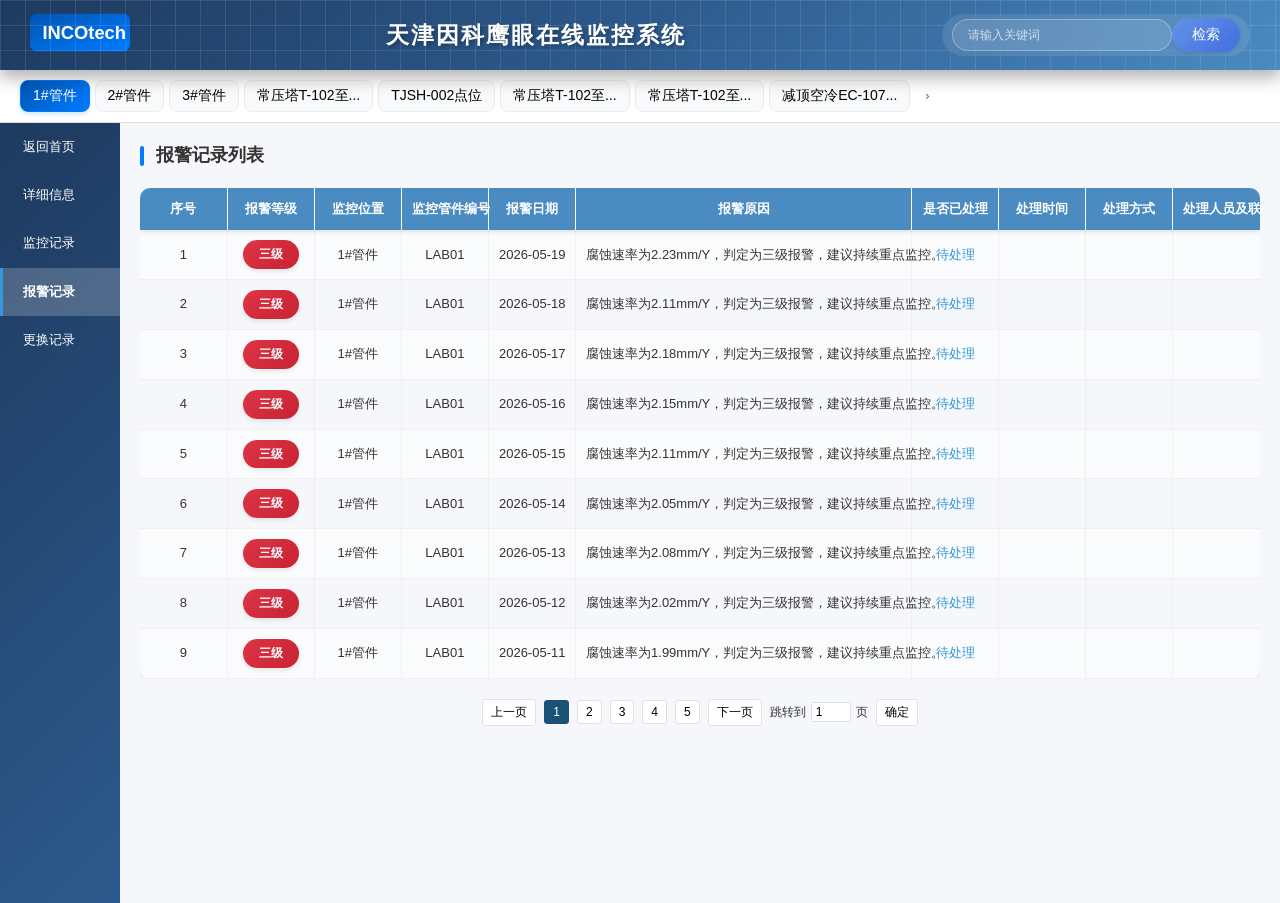
<file: pipe_alarm.html>
<!DOCTYPE html>
<html lang="zh">
<head>
    <meta charset="UTF-8">
    <meta http-equiv="X-UA-Compatible" content="IE=edge">
    <meta name="viewport" content="width=device-width, initial-scale=1.0">
    <title>天津因科鹰眼在线监控系统 - 报警记录</title>
    <link rel="stylesheet" type="text/css" href="style.css">
    <style>
        * {
            margin: 0;
            padding: 0;
            box-sizing: border-box;
        }
        
        body {
            font-family: Arial, sans-serif;
            background-color: #f5f5f5;
            color: #333;
        }
        
        /* 顶部导航栏使用style.css中的样式 */
        
        /* 管件标签页 */
        .pipe-tabs {
            background-color: #f8f9fa;
            padding: 10px 20px;
            border-bottom: 1px solid #ddd;
            display: flex;
            align-items: center;
        }
        
        .pipe-tabs button {
            background-color: #e9ecef;
            border: 1px solid #dee2e6;
            padding: 6px 12px;
            margin-right: 5px;
            border-radius: 3px;
            cursor: pointer;
            font-size: 14px;
        }
        
        .pipe-tabs button.active {
            background-color: #1a5276;
            color: white;
            border-color: #1a5276;
        }
        
        .pipe-tabs .arrow {
            margin-left: 10px;
            cursor: pointer;
        }
        
        /* 主容器 */
        .main-container {
            display: flex;
            height: calc(100vh - 120px);
            background: #f5f7fa;
            overflow: hidden;
            margin-top: 0;
        }
        
        /* 左侧边栏 */
        .sidebar {
            width: 120px;
            background: linear-gradient(135deg, #1e3a5f 0%, #2d5a8d 100%);
            color: white;
            padding: 0;
            box-shadow: 2px 0 8px rgba(0,0,0,0.1);
        }
        
        .sidebar-item {
            padding: 15px 20px;
            cursor: pointer;
            border-left: 3px solid transparent;
            transition: all 0.3s ease;
        }
        
        .sidebar-item:hover {
            background-color: rgba(255, 255, 255, 0.1);
            transform: translateX(5px);
        }
        
        .sidebar-item.active {
            background-color: rgba(255, 255, 255, 0.2);
            border-left: 3px solid #3498db;
            font-weight: 600;
        }
        
        /* 右侧内容区 */
        .content {
            flex: 1;
            padding: 20px;
            background: #f5f7fa;
            overflow-y: auto;
        }
        
        /* 管件标签页 */
        .pipe-tabs {
            background: #fff;
            padding: 10px 20px;
            border-radius: 0;
            margin-bottom: 0;
            box-shadow: 0 2px 8px rgba(0,0,0,0.08);
            display: flex;
            align-items: center;
        }
        
        .pipe-tabs button {
            background: #f8f9fa;
            border: 1px solid #e9ecef;
            padding: 6px 12px;
            margin-right: 5px;
            border-radius: 8px;
            cursor: pointer;
            font-size: 14px;
            transition: all 0.3s ease;
        }
        
        .pipe-tabs button:hover {
            background: #e3f2fd;
            border-color: #bbdefb;
        }
        
        .pipe-tabs button.active {
            background: linear-gradient(135deg, #0056b3 0%, #007bff 100%);
            color: white;
            border-color: #007bff;
            box-shadow: 0 2px 4px rgba(0,123,255,0.2);
        }
        
        .pipe-tabs .arrow {
            margin-left: 10px;
            cursor: pointer;
            color: #666;
            transition: color 0.3s ease;
        }
        
        .pipe-tabs .arrow:hover {
            color: #007bff;
        }
        
        /* 监控列表标题 */
        .content h2 {
            font-size: 18px;
            font-weight: 600;
            margin-bottom: 20px;
            color: #333;
            display: flex;
            align-items: center;
        }
        
        .content h2::before {
            content: "";
            display: inline-block;
            width: 4px;
            height: 20px;
            background: #007bff;
            border-radius: 2px;
            margin-right: 12px;
        }
        
        /* 报警记录表格样式 */
        .alarm-table {
            width: 100%;
            border-collapse: collapse;
            font-size: 13px;
            table-layout: fixed;
            background: #fff;
            border-radius: 10px;
            overflow: hidden;
            box-shadow: 0 2px 8px rgba(0,0,0,0.08);
        }
        
        .alarm-table th,
        .alarm-table td {
            word-wrap: break-word;
            white-space: normal;
        }
        
        /* 调整报警原因列的宽度 */
        .alarm-table th:nth-child(6),
        .alarm-table td:nth-child(6) {
            width: 30%;
            min-width: 300px;
        }
        
        .alarm-table thead {
            background: #4a8bc2;
            color: #fff;
            position: sticky;
            top: 0;
            z-index: 10;
            box-shadow: 0 2px 4px rgba(0,0,0,0.1);
        }
        
        .alarm-table th {
            padding: 12px 10px;
            text-align: center;
            font-weight: 600;
            white-space: nowrap;
            border-right: 1px solid rgba(255,255,255,0.1);
            border-bottom: none;
            transition: all 0.3s ease;
        }
        
        .alarm-table th:hover {
            background: rgba(255,255,255,0.1);
        }
        
        .alarm-table th:last-child {
            border-right: none;
        }
        
        .alarm-table tbody tr {
            border-bottom: 1px solid #f0f0f0;
            transition: all 0.3s ease;
            height: 40px;
            cursor: pointer;
        }
        
        .alarm-table tbody tr:hover {
            background: #e3f2fd;
            transform: translateY(-1px);
            box-shadow: 0 2px 8px rgba(0,123,255,0.15);
        }
        
        .alarm-table tbody tr:nth-child(odd) {
            background: #fafbfc;
        }
        
        .alarm-table tbody tr:nth-child(even) {
            background: #f5f7fa;
        }
        
        .alarm-table tbody tr:nth-child(even):hover {
            background: #e3f2fd;
        }
        
        .alarm-table td {
            padding: 10px;
            text-align: center;
            border-right: 1px solid #f0f0f0;
            vertical-align: middle;
            transition: all 0.2s ease;
            color: #333;
            white-space: nowrap;
        }
        
        .alarm-table td:last-child {
            border-right: none;
        }
        
        /* 预警等级样式 */
        .warning-level {
            display: inline-block;
            padding: 6px 16px;
            border-radius: 20px;
            font-size: 12px;
            font-weight: 600;
            background: linear-gradient(135deg, #dc3545 0%, #c82333 100%);
            color: white;
            box-shadow: 0 2px 4px rgba(0,0,0,0.1);
            transition: all 0.3s ease;
        }
        
        .warning-level:hover {
            transform: translateY(-1px);
            box-shadow: 0 4px 8px rgba(0,0,0,0.15);
        }
        
        /* 处理状态样式 */
        .process-status {
            color: #3498db;
            font-weight: 500;
            display: block;
            text-align: center;
        }
        
        /* 表格容器样式 */
        .table-container {
            width: 100%;
            overflow-x: auto;
        }
        
        /* 确保表格铺满容器 */
        .alarm-table {
            width: 100%;
            min-width: 1000px;
        }
        
        /* 监控记录表格也需要铺满 */
        .monitoring-table {
            width: 100%;
            min-width: 1000px;
        }
        
        /* 分页控件样式 */
        .pagination {
            display: flex;
            align-items: center;
            justify-content: center;
            margin-top: 20px;
            gap: 8px;
            font-size: 12px;
        }
        
        .page-btn {
            padding: 4px 8px;
            border: 1px solid #dee2e6;
            background-color: white;
            border-radius: 3px;
            cursor: pointer;
            font-size: 12px;
        }
        
        .page-btn:hover {
            background-color: #f8f9fa;
        }
        
        .page-btn.active {
            background-color: #1a5276;
            color: white;
            border-color: #1a5276;
        }
        
        .page-input {
            display: flex;
            align-items: center;
            gap: 5px;
        }
        
        .page-input-field {
            width: 40px;
            padding: 2px 4px;
            border: 1px solid #dee2e6;
            border-radius: 3px;
            font-size: 12px;
        }
    </style>
</head>
<body>
    <!-- 顶部导航栏 -->
    <div class="header">
        <div class="logo">
            <img src="data:image/svg+xml,%3Csvg xmlns='http://www.w3.org/2000/svg' width='120' height='45' viewBox='0 0 120 45'%3E%3Cdefs%3E%3ClinearGradient id='grad1' x1='0%25' y1='0%25' x2='100%25' y2='100%25'%3E%3Cstop offset='0%25' style='stop-color:%230056b3;stop-opacity:1'/%3E%3Cstop offset='100%25' style='stop-color:%23007bff;stop-opacity:1'/%3E%3C/linearGradient%3E%3C/defs%3E%3Crect x='0' y='0' width='120' height='45' rx='8' fill='url(%23grad1)'/%3E%3Ctext x='15' y='30' font-family='%22Segoe%20UI%22,%20Arial,%20sans-serif' font-size='22' font-weight='700' fill='white'%3EINCOtech%3C/text%3E%3C/svg%3E" alt="INCOtech Logo">
        </div>
        <div class="biaoti">
            <p>天津因科鹰眼在线监控系统</p>
        </div>
        <div class="search">
            <input type="text" name="searchKeyword" id="searchKeyword" placeholder="请输入关键词" value="">
            <button id="searchBtn">检索</button>
        </div>
    </div>
    
    <!-- 管件标签页 -->
    <div class="pipe-tabs">
        <button class="active">1#管件</button>
        <button>2#管件</button>
        <button>3#管件</button>
        <button>常压塔T-102至...</button>
        <button>TJSH-002点位</button>
        <button>常压塔T-102至...</button>
        <button>常压塔T-102至...</button>
        <button>减顶空冷EC-107...</button>
        <span class="arrow">›</span>
    </div>
    
    <!-- 主容器 -->
    <div class="main-container">
        <!-- 左侧边栏 -->
        <div class="sidebar">
            <div class="sidebar-item" id="backToHome">返回首页</div>
            <div class="sidebar-item">详细信息</div>
            <div class="sidebar-item">监控记录</div>
            <div class="sidebar-item active">报警记录</div>
            <div class="sidebar-item">更换记录</div>
        </div>
        
        <!-- 右侧内容区 -->
        <div class="content">
            <h2>报警记录列表</h2>
            
            <div class="table-container">
                <table class="alarm-table">
                    <thead>
                        <tr>
                            <th>序号</th>
                            <th>报警等级</th>
                            <th>监控位置</th>
                            <th>监控管件编号</th>
                            <th>报警日期</th>
                            <th>报警原因</th>
                            <th>是否已处理</th>
                            <th>处理时间</th>
                            <th>处理方式</th>
                            <th>处理人员及联系方式</th>
                        </tr>
                    </thead>
                    <tbody>
                        <tr>
                            <td>1</td>
                            <td><span class="warning-level">三级</span></td>
                            <td>1#管件</td>
                            <td>LAB01</td>
                            <td>2026-05-19</td>
                            <td>腐蚀速率为2.23mm/Y，判定为三级报警，建议持续重点监控。</td>
                            <td><span class="process-status">待处理</span></td>
                            <td></td>
                            <td></td>
                            <td></td>
                        </tr>
                        <tr>
                            <td>2</td>
                            <td><span class="warning-level">三级</span></td>
                            <td>1#管件</td>
                            <td>LAB01</td>
                            <td>2026-05-18</td>
                            <td>腐蚀速率为2.11mm/Y，判定为三级报警，建议持续重点监控。</td>
                            <td><span class="process-status">待处理</span></td>
                            <td></td>
                            <td></td>
                            <td></td>
                        </tr>
                        <tr>
                            <td>3</td>
                            <td><span class="warning-level">三级</span></td>
                            <td>1#管件</td>
                            <td>LAB01</td>
                            <td>2026-05-17</td>
                            <td>腐蚀速率为2.18mm/Y，判定为三级报警，建议持续重点监控。</td>
                            <td><span class="process-status">待处理</span></td>
                            <td></td>
                            <td></td>
                            <td></td>
                        </tr>
                        <tr>
                            <td>4</td>
                            <td><span class="warning-level">三级</span></td>
                            <td>1#管件</td>
                            <td>LAB01</td>
                            <td>2026-05-16</td>
                            <td>腐蚀速率为2.15mm/Y，判定为三级报警，建议持续重点监控。</td>
                            <td><span class="process-status">待处理</span></td>
                            <td></td>
                            <td></td>
                            <td></td>
                        </tr>
                        <tr>
                            <td>5</td>
                            <td><span class="warning-level">三级</span></td>
                            <td>1#管件</td>
                            <td>LAB01</td>
                            <td>2026-05-15</td>
                            <td>腐蚀速率为2.11mm/Y，判定为三级报警，建议持续重点监控。</td>
                            <td><span class="process-status">待处理</span></td>
                            <td></td>
                            <td></td>
                            <td></td>
                        </tr>
                        <tr>
                            <td>6</td>
                            <td><span class="warning-level">三级</span></td>
                            <td>1#管件</td>
                            <td>LAB01</td>
                            <td>2026-05-14</td>
                            <td>腐蚀速率为2.05mm/Y，判定为三级报警，建议持续重点监控。</td>
                            <td><span class="process-status">待处理</span></td>
                            <td></td>
                            <td></td>
                            <td></td>
                        </tr>
                        <tr>
                            <td>7</td>
                            <td><span class="warning-level">三级</span></td>
                            <td>1#管件</td>
                            <td>LAB01</td>
                            <td>2026-05-13</td>
                            <td>腐蚀速率为2.08mm/Y，判定为三级报警，建议持续重点监控。</td>
                            <td><span class="process-status">待处理</span></td>
                            <td></td>
                            <td></td>
                            <td></td>
                        </tr>
                        <tr>
                            <td>8</td>
                            <td><span class="warning-level">三级</span></td>
                            <td>1#管件</td>
                            <td>LAB01</td>
                            <td>2026-05-12</td>
                            <td>腐蚀速率为2.02mm/Y，判定为三级报警，建议持续重点监控。</td>
                            <td><span class="process-status">待处理</span></td>
                            <td></td>
                            <td></td>
                            <td></td>
                        </tr>
                        <tr>
                            <td>9</td>
                            <td><span class="warning-level">三级</span></td>
                            <td>1#管件</td>
                            <td>LAB01</td>
                            <td>2026-05-11</td>
                            <td>腐蚀速率为1.99mm/Y，判定为三级报警，建议持续重点监控。</td>
                            <td><span class="process-status">待处理</span></td>
                            <td></td>
                            <td></td>
                            <td></td>
                        </tr>
                    </tbody>
                </table>
            </div>
            
            <!-- 分页控件 -->
            <div class="pagination">
                <button class="page-btn">上一页</button>
                <button class="page-btn active">1</button>
                <button class="page-btn">2</button>
                <button class="page-btn">3</button>
                <button class="page-btn">4</button>
                <button class="page-btn">5</button>
                <button class="page-btn">下一页</button>
                <span class="page-input">
                    跳转到
                    <input type="text" class="page-input-field" value="1" size="2">
                    页
                </span>
                <button class="page-btn">确定</button>
            </div>
        </div>
    </div>
    
    <script>
        // 管件标签页切换
        const pipeTabs = document.querySelectorAll('.pipe-tabs button');
        pipeTabs.forEach(tab => {
            tab.addEventListener('click', function() {
                pipeTabs.forEach(t => t.classList.remove('active'));
                this.classList.add('active');
            });
        });
        
        // 侧边栏切换
        const sidebarItems = document.querySelectorAll('.sidebar-item');
        sidebarItems.forEach(item => {
            item.addEventListener('click', function() {
                // 切换到返回首页
                if (this.textContent === '返回首页') {
                    // 获取URL参数
                    const urlParams = new URLSearchParams(window.location.search);
                    const keyword = urlParams.get('keyword') || '';
                    const page = urlParams.get('page') || '1';
                    const sort = urlParams.get('sort') || '';
                    const dir = urlParams.get('dir') || '';
                    
                    // 构建返回URL
                    let returnUrl = 'index1.html';
                    let params = [];
                    
                    if (keyword) {
                        params.push(`keyword=${encodeURIComponent(keyword)}`);
                    }
                    if (page) {
                        params.push(`page=${page}`);
                    }
                    if (sort) {
                        params.push(`sort=${sort}`);
                    }
                    if (dir) {
                        params.push(`dir=${dir}`);
                    }
                    
                    if (params.length > 0) {
                        returnUrl += '?' + params.join('&');
                    }
                    
                    // 跳转到二级页面
                    window.location.href = returnUrl;
                }
                // 切换到详细信息页面
                else if (this.textContent === '详细信息') {
                    window.location.href = 'pipe_detail.html';
                }
                // 切换到监控记录页面
                else if (this.textContent === '监控记录') {
                    window.location.href = 'pipe_info.html';
                }
                // 切换到报警记录页面
                else if (this.textContent === '报警记录') {
                    window.location.href = 'pipe_alarm.html';
                }
                // 切换到更换记录页面
                else if (this.textContent === '更换记录') {
                    window.location.href = 'pipe_replace.html';
                }
            });
        });
        
        // 分页控件功能
        const pageBtns = document.querySelectorAll('.page-btn');
        pageBtns.forEach(btn => {
            btn.addEventListener('click', function() {
                if (!this.textContent.includes('上一页') && !this.textContent.includes('下一页') && !this.textContent.includes('确定')) {
                    pageBtns.forEach(b => b.classList.remove('active'));
                    this.classList.add('active');
                }
            });
        });
    </script>
</body>
</html>
</file>
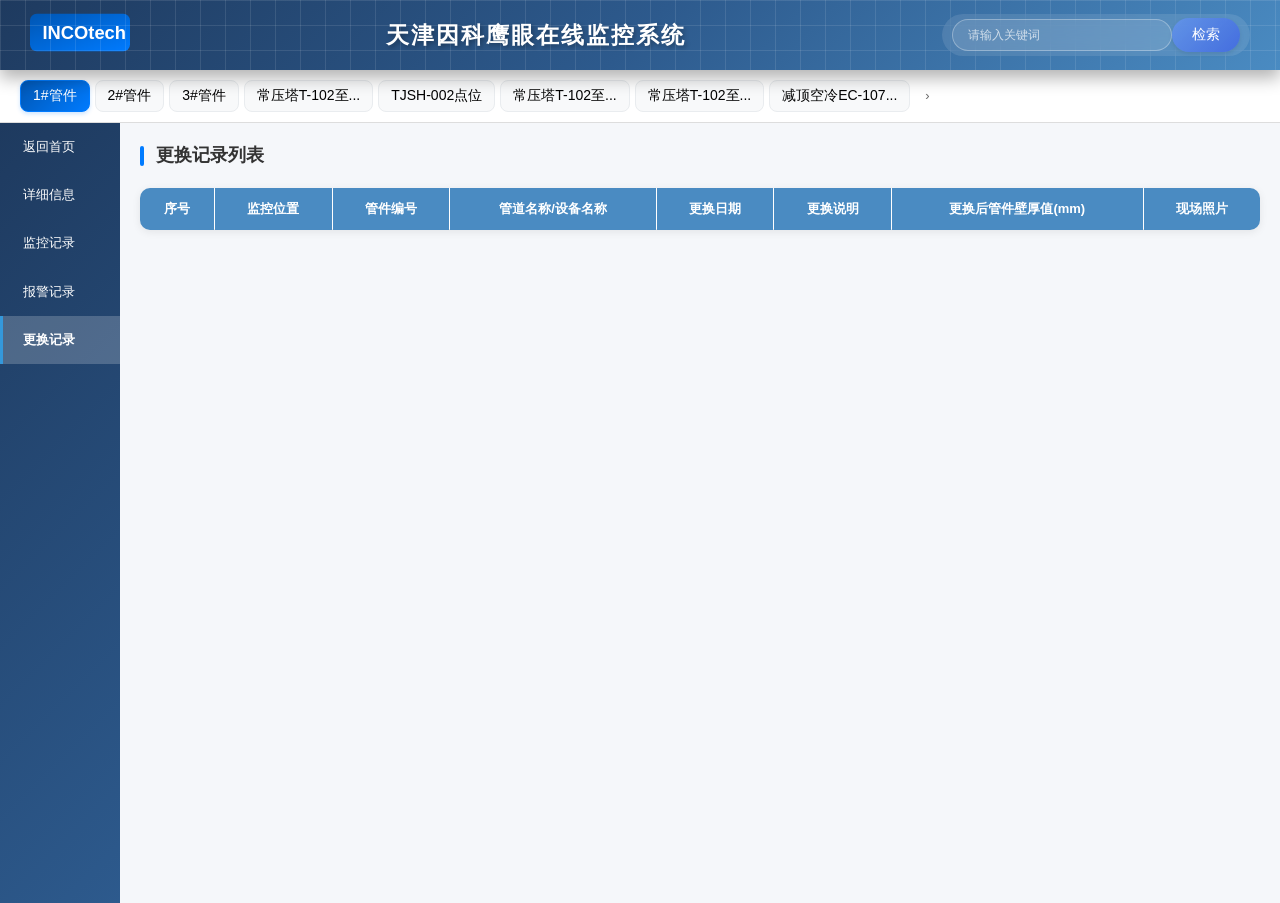
<file: pipe_replace.html>
<!DOCTYPE html>
<html lang="zh">
<head>
    <meta charset="UTF-8">
    <meta http-equiv="X-UA-Compatible" content="IE=edge">
    <meta name="viewport" content="width=device-width, initial-scale=1.0">
    <title>天津因科鹰眼在线监控系统 - 更换记录</title>
    <link rel="stylesheet" type="text/css" href="style.css">
    <style>
        * {
            margin: 0;
            padding: 0;
            box-sizing: border-box;
        }
        
        body {
            font-family: Arial, sans-serif;
            background-color: #f5f5f5;
            color: #333;
        }
        
        /* 顶部导航栏使用style.css中的样式 */
        
        /* 管件标签页 */
        .pipe-tabs {
            background-color: #f8f9fa;
            padding: 10px 20px;
            border-bottom: 1px solid #ddd;
            display: flex;
            align-items: center;
        }
        
        .pipe-tabs button {
            background-color: #e9ecef;
            border: 1px solid #dee2e6;
            padding: 6px 12px;
            margin-right: 5px;
            border-radius: 3px;
            cursor: pointer;
            font-size: 14px;
        }
        
        .pipe-tabs button.active {
            background-color: #1a5276;
            color: white;
            border-color: #1a5276;
        }
        
        .pipe-tabs .arrow {
            margin-left: 10px;
            cursor: pointer;
        }
        
        /* 主容器 */
        .main-container {
            display: flex;
            height: calc(100vh - 120px);
            background: #f5f7fa;
            overflow: hidden;
            margin-top: 0;
        }
        
        /* 左侧边栏 */
        .sidebar {
            width: 120px;
            background: linear-gradient(135deg, #1e3a5f 0%, #2d5a8d 100%);
            color: white;
            padding: 0;
            box-shadow: 2px 0 8px rgba(0,0,0,0.1);
        }
        
        .sidebar-item {
            padding: 15px 20px;
            cursor: pointer;
            border-left: 3px solid transparent;
            transition: all 0.3s ease;
        }
        
        .sidebar-item:hover {
            background-color: rgba(255, 255, 255, 0.1);
            transform: translateX(5px);
        }
        
        .sidebar-item.active {
            background-color: rgba(255, 255, 255, 0.2);
            border-left: 3px solid #3498db;
            font-weight: 600;
        }
        
        /* 右侧内容区 */
        .content {
            flex: 1;
            padding: 20px;
            background: #f5f7fa;
            overflow-y: auto;
        }
        
        /* 管件标签页 */
        .pipe-tabs {
            background: #fff;
            padding: 10px 20px;
            border-radius: 0;
            margin-bottom: 0;
            box-shadow: 0 2px 8px rgba(0,0,0,0.08);
            display: flex;
            align-items: center;
        }
        
        .pipe-tabs button {
            background: #f8f9fa;
            border: 1px solid #e9ecef;
            padding: 6px 12px;
            margin-right: 5px;
            border-radius: 8px;
            cursor: pointer;
            font-size: 14px;
            transition: all 0.3s ease;
        }
        
        .pipe-tabs button:hover {
            background: #e3f2fd;
            border-color: #bbdefb;
        }
        
        .pipe-tabs button.active {
            background: linear-gradient(135deg, #0056b3 0%, #007bff 100%);
            color: white;
            border-color: #007bff;
            box-shadow: 0 2px 4px rgba(0,123,255,0.2);
        }
        
        .pipe-tabs .arrow {
            margin-left: 10px;
            cursor: pointer;
            color: #666;
            transition: color 0.3s ease;
        }
        
        .pipe-tabs .arrow:hover {
            color: #007bff;
        }
        
        /* 监控列表标题 */
        .content h2 {
            font-size: 18px;
            font-weight: 600;
            margin-bottom: 20px;
            color: #333;
            display: flex;
            align-items: center;
        }
        
        .content h2::before {
            content: "";
            display: inline-block;
            width: 4px;
            height: 20px;
            background: #007bff;
            border-radius: 2px;
            margin-right: 12px;
        }
        
        /* 更换记录表格样式 */
        .replace-table {
            width: 100%;
            border-collapse: collapse;
            font-size: 13px;
            background: #fff;
            border-radius: 10px;
            overflow: hidden;
            box-shadow: 0 2px 8px rgba(0,0,0,0.08);
        }
        
        .replace-table thead {
            background: #4a8bc2;
            color: #fff;
            position: sticky;
            top: 0;
            z-index: 10;
            box-shadow: 0 2px 4px rgba(0,0,0,0.1);
        }
        
        .replace-table th {
            padding: 12px 10px;
            text-align: center;
            font-weight: 600;
            white-space: nowrap;
            border-right: 1px solid rgba(255,255,255,0.1);
            border-bottom: none;
            transition: all 0.3s ease;
        }
        
        .replace-table th:hover {
            background: rgba(255,255,255,0.1);
        }
        
        .replace-table th:last-child {
            border-right: none;
        }
        
        .replace-table tbody tr {
            border-bottom: 1px solid #f0f0f0;
            transition: all 0.3s ease;
            height: 40px;
            cursor: pointer;
        }
        
        .replace-table tbody tr:hover {
            background: #e3f2fd;
            transform: translateY(-1px);
            box-shadow: 0 2px 8px rgba(0,123,255,0.15);
        }
        
        .replace-table tbody tr:nth-child(odd) {
            background: #fafbfc;
        }
        
        .replace-table tbody tr:nth-child(even) {
            background: #f5f7fa;
        }
        
        .replace-table tbody tr:nth-child(even):hover {
            background: #e3f2fd;
        }
        
        .replace-table td {
            padding: 10px;
            text-align: center;
            border-right: 1px solid #f0f0f0;
            vertical-align: middle;
            transition: all 0.2s ease;
            color: #333;
            white-space: nowrap;
        }
        
        .replace-table td:last-child {
            border-right: none;
        }
        
        /* 照片预览样式 */
        .photo-preview {
            width: 60px;
            height: 40px;
            background-color: #f0f0f0;
            display: flex;
            align-items: center;
            justify-content: center;
            border-radius: 3px;
            color: #999;
            font-size: 10px;
        }
    </style>
</head>
<body>
    <!-- 顶部导航栏 -->
    <div class="header">
        <div class="logo">
            <img src="data:image/svg+xml,%3Csvg xmlns='http://www.w3.org/2000/svg' width='120' height='45' viewBox='0 0 120 45'%3E%3Cdefs%3E%3ClinearGradient id='grad1' x1='0%25' y1='0%25' x2='100%25' y2='100%25'%3E%3Cstop offset='0%25' style='stop-color:%230056b3;stop-opacity:1'/%3E%3Cstop offset='100%25' style='stop-color:%23007bff;stop-opacity:1'/%3E%3C/linearGradient%3E%3C/defs%3E%3Crect x='0' y='0' width='120' height='45' rx='8' fill='url(%23grad1)'/%3E%3Ctext x='15' y='30' font-family='%22Segoe%20UI%22,%20Arial,%20sans-serif' font-size='22' font-weight='700' fill='white'%3EINCOtech%3C/text%3E%3C/svg%3E" alt="INCOtech Logo">
        </div>
        <div class="biaoti">
            <p>天津因科鹰眼在线监控系统</p>
        </div>
        <div class="search">
            <input type="text" name="searchKeyword" id="searchKeyword" placeholder="请输入关键词" value="">
            <button id="searchBtn">检索</button>
        </div>
    </div>
    
    <!-- 管件标签页 -->
    <div class="pipe-tabs">
        <button class="active">1#管件</button>
        <button>2#管件</button>
        <button>3#管件</button>
        <button>常压塔T-102至...</button>
        <button>TJSH-002点位</button>
        <button>常压塔T-102至...</button>
        <button>常压塔T-102至...</button>
        <button>减顶空冷EC-107...</button>
        <span class="arrow">›</span>
    </div>
    
    <!-- 主容器 -->
    <div class="main-container">
        <!-- 左侧边栏 -->
        <div class="sidebar">
            <div class="sidebar-item" id="backToHome">返回首页</div>
            <div class="sidebar-item">详细信息</div>
            <div class="sidebar-item">监控记录</div>
            <div class="sidebar-item">报警记录</div>
            <div class="sidebar-item active">更换记录</div>
        </div>
        
        <!-- 右侧内容区 -->
        <div class="content">
            <h2>更换记录列表</h2>
            
            <div class="table-container">
                <table class="replace-table">
                    <thead>
                        <tr>
                            <th>序号</th>
                            <th>监控位置</th>
                            <th>管件编号</th>
                            <th>管道名称/设备名称</th>
                            <th>更换日期</th>
                            <th>更换说明</th>
                            <th>更换后管件壁厚值(mm)</th>
                            <th>现场照片</th>
                        </tr>
                    </thead>
                    <tbody>
                        <!-- 空表格，根据截图显示 -->
                    </tbody>
                </table>
            </div>
        </div>
    </div>
    
    <script>
        // 管件标签页切换
        const pipeTabs = document.querySelectorAll('.pipe-tabs button');
        pipeTabs.forEach(tab => {
            tab.addEventListener('click', function() {
                pipeTabs.forEach(t => t.classList.remove('active'));
                this.classList.add('active');
            });
        });
        
        // 侧边栏切换
        const sidebarItems = document.querySelectorAll('.sidebar-item');
        sidebarItems.forEach(item => {
            item.addEventListener('click', function() {
                // 切换到返回首页
                if (this.textContent === '返回首页') {
                    // 获取URL参数
                    const urlParams = new URLSearchParams(window.location.search);
                    const keyword = urlParams.get('keyword') || '';
                    const page = urlParams.get('page') || '1';
                    const sort = urlParams.get('sort') || '';
                    const dir = urlParams.get('dir') || '';
                    
                    // 构建返回URL
                    let returnUrl = 'index1.html';
                    let params = [];
                    
                    if (keyword) {
                        params.push(`keyword=${encodeURIComponent(keyword)}`);
                    }
                    if (page) {
                        params.push(`page=${page}`);
                    }
                    if (sort) {
                        params.push(`sort=${sort}`);
                    }
                    if (dir) {
                        params.push(`dir=${dir}`);
                    }
                    
                    if (params.length > 0) {
                        returnUrl += '?' + params.join('&');
                    }
                    
                    // 跳转到二级页面
                    window.location.href = returnUrl;
                }
                // 切换到详细信息页面
                else if (this.textContent === '详细信息') {
                    window.location.href = 'pipe_detail.html';
                }
                // 切换到监控记录页面
                else if (this.textContent === '监控记录') {
                    window.location.href = 'pipe_info.html';
                }
                // 切换到报警记录页面
                else if (this.textContent === '报警记录') {
                    window.location.href = 'pipe_alarm.html';
                }
                // 切换到更换记录页面
                else if (this.textContent === '更换记录') {
                    window.location.href = 'pipe_replace.html';
                }
            });
        });
    </script>
</body>
</html>
</file>
<file: style.css>
/* 全局样式 */
* {
    margin: 0;
    padding: 0;
    box-sizing: border-box;
}

body {
    font-family: "Microsoft YaHei", "Segoe UI", Arial, sans-serif;
    font-size: 13px;
    color: #333;
    background: #f5f7fa;
    line-height: 1.4;
}

/* 头部样式 */
.header {
    position: fixed;
    top: 0;
    left: 0;
    right: 0;
    height: 70px;
    background: linear-gradient(135deg, #1e3a5f 0%, #2d5a8d 50%, #4a8bc2 100%);
    display: flex;
    align-items: center;
    justify-content: space-between;
    padding: 0 30px;
    z-index: 1000;
    box-shadow: 0 8px 16px rgba(0,0,0,0.3);
    color: white;
    position: relative;
    overflow: hidden;
}

/* 科技感网格背景 */
.header::before {
    content: '';
    position: absolute;
    top: 0;
    left: 0;
    right: 0;
    bottom: 0;
    background-image: 
        linear-gradient(rgba(255, 255, 255, 0.1) 1px, transparent 1px),
        linear-gradient(90deg, rgba(255, 255, 255, 0.1) 1px, transparent 1px);
    background-size: 25px 25px;
    pointer-events: none;
}

/* 科技感发光线条 */
.header::after {
    content: '';
    position: absolute;
    top: 0;
    left: -100%;
    width: 50%;
    height: 100%;
    background: linear-gradient(90deg, transparent, rgba(255, 255, 255, 0.2), transparent);
    animation: techShine 6s infinite linear;
    pointer-events: none;
}

@keyframes techShine {
    0% {
        left: -100%;
    }
    100% {
        left: 100%;
    }
}

.logo {
    margin: 0;
}

.logo img {
    width: 100px;
    height: 45px;
}

.biaoti p {
    font-size: 23px;
    color: #fff;
    font-weight: 700;
    margin: 0;
    flex: 1;
    text-align: center;
    letter-spacing: 2px;
    text-shadow: 2px 2px 4px rgba(0,0,0,0.3);
    z-index: 1;
}

.search {
    display: flex;
    align-items: center;
    margin: 0;
    background: rgba(255,255,255,0.1);
    border-radius: 25px;
    padding: 4px 10px;
    backdrop-filter: blur(10px);
    z-index: 1;
}

.search input {
    border: 1px solid rgba(255,255,255,0.3);
    background: rgba(255,255,255,0.1);
    color: #fff;
    width: 220px;
    outline: none;
    font-size: 12px;
    padding: 8px 15px;
    border-radius: 20px;
    transition: all 0.3s ease;
}

.search input:focus {
    outline: none;
    border-color: rgba(255,255,255,0.6);
    box-shadow: 0 0 0 2px rgba(255,255,255,0.2);
}

.search input::placeholder {
    color: rgba(255,255,255,0.7);
}

.search button {
    background: linear-gradient(135deg, rgba(100,149,237,0.85), rgba(65,105,225,0.9));
    color: #ffffff;
    border: none;
    padding: 8px 20px;
    border-radius: 20px;
    cursor: pointer;
    font-size: 14px;
    font-weight: 500;
    margin: 0;
    transition: all 0.3s ease;
    box-shadow: 0 2px 4px rgba(0,0,0,0.1);
}

.search button:hover {
    background: linear-gradient(135deg, rgba(65,105,225,0.9), rgba(100,149,237,0.85));
    transform: translateY(-1px);
    box-shadow: 0 4px 8px rgba(0,0,0,0.15);
}

/* 容器样式 */
.container {
    display: flex;
    height: calc(100vh - 70px);
    background: #f5f7fa;
    overflow: hidden;
}

/* 左侧监控列表 */
.con_left {
    flex: 1;
    padding: 10px 20px;
    min-width: 0;
    background: #f5f7fa;
    overflow-y: auto;
    display: flex;
    flex-direction: column;
}

.left_top {
    background: #fff;
    border-radius: 10px;
    padding: 15px 25px;
    margin-bottom: 10px;
    display: flex;
    align-items: center;
    gap: 20px;
    box-shadow: 0 2px 8px rgba(0,0,0,0.08);
    border: none;
    min-height: 60px;
}

.left_top1 {
    flex: 1;
    position: relative;
}

.left_top3 {
    margin-right: 20px;
}

.left_top1 h1 {
    font-size: 18px;
    color: #011123;
    font-weight: 600;
    margin: 0;
    display: flex;
    align-items: center;
}

.left_top1 h1::before {
    content: "";
    display: inline-block;
    width: 4px;
    height: 20px;
    background: #007bff;
    border-radius: 2px;
    margin-right: 12px;
}

.left_top2 {
    position: relative;
}

.top2_tt {
    display: flex;
    align-items: center;
    cursor: pointer;
    padding: 10px 16px;
    background: #f8f9fa;
    border: 1px solid #e9ecef;
    border-radius: 8px;
    transition: all 0.3s ease;
    box-shadow: 0 1px 3px rgba(0,0,0,0.05);
    height: 30px;
    width: 200px;
}

.top2_tt:hover {
    background: #e3f2fd;
    border-color: #bbdefb;
    transform: translateY(-1px);
    box-shadow: 0 2px 6px rgba(0,123,255,0.1);
}

.top2_tt p {
    font-size: 14px;
    color: #495057;
    margin-right: 8px;
    margin: 0;
    font-weight: 500;
}

.top2_tt img {
    width: 14px;
    height: 14px;
    transition: transform 0.3s ease;
}

.top2_tt.active img {
    transform: rotate(180deg);
}

.top2_bb {
    position: absolute;
    top: 100%;
    right: 0;
    background: #fff;
    border: 1px solid #e9ecef;
    border-radius: 8px;
    box-shadow: 0 4px 12px rgba(0,0,0,0.15);
    padding: 20px;
    margin-top: 10px;
    min-width: 220px;
    display: none;
    z-index: 100;
    animation: slideDown 0.3s ease;
}

@keyframes slideDown {
    from {
        opacity: 0;
        transform: translateY(-10px);
    }
    to {
        opacity: 1;
        transform: translateY(0);
    }
}

.top2_bb.show {
    display: block;
}

.bb1 {
    display: flex;
    align-items: center;
    padding: 10px 0;
    border-bottom: 1px solid #f8f9fa;
    transition: all 0.2s ease;
}

.bb1:hover {
    background: #f8f9fa;
    padding-left: 8px;
    border-radius: 4px;
}

.bb1:last-child {
    border-bottom: none;
}

.bb1 input[type="checkbox"] {
    width: 18px;
    height: 18px;
    margin-right: 12px;
    cursor: pointer;
    accent-color: #007bff;
}

.bb1 p {
    font-size: 14px;
    color: #495057;
    margin: 0;
    font-weight: 400;
}

/* 表格样式 */
.left_list {
    background: #fff;
    border: none;
    border-radius: 10px;
    overflow: auto;
    box-shadow: 0 2px 8px rgba(0,0,0,0.08);
    flex: 1;
    margin-bottom: 10px;
    min-width: 100%;
    max-height: calc(100vh - 182px);
}

.list_table {
    width: auto;
    min-width: 100%;
    border-collapse: collapse;
    font-size: 13px;
}

.list_table thead {
    background: #4a8bc2;
    color: #fff;
    position: sticky;
    top: 0;
    z-index: 10;
    box-shadow: 0 2px 4px rgba(0,0,0,0.1);
}

.list_table th {
    padding: 10px 10px;
    text-align: center;
    font-weight: 600;
    white-space: nowrap;
    border-right: 1px solid rgba(255,255,255,0.1);
    border-bottom: none;
    transition: all 0.3s ease;
    position: relative;
    overflow: hidden;
}

.list_table th:hover {
    background: rgba(255,255,255,0.1);
}

.list_table th:last-child {
    border-right: none;
}

.list_table tbody tr {
    border-bottom: 1px solid #f0f0f0;
    transition: all 0.3s ease;
    height: 20px;
    cursor: pointer;
}

.list_table tbody tr:hover {
    background: #e3f2fd;
    transform: translateY(-1px);
    box-shadow: 0 2px 8px rgba(0,123,255,0.15);
}

.list_table tbody tr:nth-child(odd) {
    background: #fafbfc;
}

.list_table tbody tr:nth-child(even) {
    background: #f5f7fa;
}

.list_table tbody tr:nth-child(even):hover {
    background: #e3f2fd;
}

.list_table tbody tr.selected {
    background: #bbdefb;
    border-left: 4px solid #007bff;
    box-shadow: 0 2px 8px rgba(0,123,255,0.2);
}

.list_table td {
    padding: 8px 10px;
    text-align: center;
    border-right: 1px solid #f0f0f0;
    vertical-align: middle;
    transition: all 0.2s ease;
    color: #333;
    white-space: nowrap;
}

.list_table td:last-child {
    border-right: none;
}

/* 排序样式 */
.sort-header {
    position: relative;
    cursor: pointer;
    text-align: center;
}

.sort-header p {
    display: inline-block;
    margin: 0;
    vertical-align: middle;
}

.dir {
    display: inline-block;
    vertical-align: middle;
    margin-left: 8px;
}

.dir .icon {
    display: block;
}

.icon {
    width: 0;
    height: 0;
    border-left: 4px solid transparent;
    border-right: 4px solid transparent;
    cursor: pointer;
    opacity: 0.6;
    transition: all 0.3s ease;
    display: block;
    margin: 2px 0;
}

.icon:hover {
    opacity: 1;
    transform: scale(1.1);
}

.icon.sheng {
    border-bottom: 5px solid #fff;
}

.icon.jiang {
    border-top: 5px solid #fff;
}

.icon.active {
    opacity: 1;
    transform: scale(1.1);
}

/* 风险等级样式 */
.risk-level {
    display: inline-block;
    padding: 6px 16px;
    border-radius: 16px;
    font-size: 12px;
    font-weight: 600;
    color: white;
    transition: all 0.3s ease;
    box-shadow: 0 2px 4px rgba(0,0,0,0.1);
}

.risk-level:hover {
    transform: translateY(-1px);
    box-shadow: 0 4px 8px rgba(0,0,0,0.15);
}

.risk-level.yiji {
    background: linear-gradient(135deg, #dc3545 0%, #c82333 100%);
    color: white;
}

.risk-level.erji {
    background: linear-gradient(135deg, #ffc107 0%, #e0a800 100%);
    color: #333;
}

.risk-level.sanji {
    background: linear-gradient(135deg, #28a745 0%, #218838 100%);
    color: white;
}

/* 文本省略 */
.text-ellipsis {
    overflow: hidden;
    text-overflow: ellipsis;
    white-space: nowrap;
}

/* 详情链接 */
.detail-link {
    color: #1e88e5;
    text-decoration: none;
    cursor: pointer;
}

.detail-link:hover {
    text-decoration: underline;
}

/* 扩展列 */
.ext-header.hidden {
    display: none;
}

/* 分页样式 */
.pageWrapper {
    display: flex;
    justify-content: center;
    align-items: center;
    padding: 10px;
    background: #fff;
    margin-top: 10px;
    border-radius: 10px;
    box-shadow: 0 2px 8px rgba(0,0,0,0.08);
    border: none;
    height: 42px;
}

.pagination {
    display: flex;
    list-style: none;
    gap: 6px;
}

.pagination li {
    cursor: pointer;
    border-radius: 6px;
    overflow: hidden;
}

.pagination li a {
    display: block;
    padding: 8px 14px;
    border: 1px solid #e9ecef;
    border-radius: 6px;
    color: #495057;
    text-decoration: none;
    transition: all 0.3s ease;
    font-size: 13px;
    font-weight: 500;
}

.pagination li:hover a {
    background: #e3f2fd;
    border-color: #bbdefb;
    transform: translateY(-1px);
}

.pagination li.active a {
    background: linear-gradient(135deg, #0056b3 0%, #007bff 100%);
    color: #fff;
    border-color: #007bff;
    box-shadow: 0 2px 4px rgba(0,123,255,0.2);
}

.pageJump {
    display: flex;
    align-items: center;
    margin-left: 20px;
    gap: 10px;
    font-size: 13px;
    color: #495057;
}

.pageJump input {
    border: 1px solid #e9ecef;
    padding: 8px 12px;
    border-radius: 6px;
    text-align: center;
    font-size: 13px;
    width: 60px;
    transition: all 0.3s ease;
}

.pageJump input:focus {
    outline: none;
    border-color: #007bff;
    box-shadow: 0 0 0 2px rgba(0,123,255,0.25);
}

.pageJump button {
    background: linear-gradient(135deg, #0056b3 0%, #007bff 100%);
    color: #fff;
    border: none;
    padding: 8px 16px;
    border-radius: 6px;
    cursor: pointer;
    font-size: 13px;
    font-weight: 500;
    transition: all 0.3s ease;
    box-shadow: 0 2px 4px rgba(0,0,0,0.1);
}

.pageJump button:hover {
    transform: translateY(-1px);
    box-shadow: 0 4px 8px rgba(0,123,255,0.2);
}

/* 右侧详情面板 */
.con_right {
    width: 400px;
    padding: 20px;
    display: flex;
    flex-direction: column;
    gap: 20px;
    border-left: 1px solid #e0e0e0;
    transition: all 0.4s ease;
    opacity: 0;
    transform: translateX(20px);
    overflow-y: auto;
    max-height: calc(100vh - 70px);
    visibility: visible;
}

.con_right.visible {
    opacity: 1;
    transform: translateX(0);
    visibility: visible;
}

.right1 {
    background: #fff;
    border-radius: 10px;
    padding: 0;
    box-shadow: 0 2px 8px rgba(0,0,0,0.08);
    border: none;
    overflow: hidden;
    transition: all 0.3s ease;
    flex: 1;
}

.right2 {
    background: #fff;
    border-radius: 10px;
    padding: 0;
    box-shadow: 0 2px 8px rgba(0,0,0,0.08);
    border: none;
    overflow: hidden;
    transition: all 0.3s ease;
    flex: 1;
}

.right3 {
    background: #fff;
    border-radius: 10px;
    padding: 0;
    box-shadow: 0 2px 8px rgba(0,0,0,0.08);
    border: none;
    overflow: hidden;
    transition: all 0.3s ease;
    flex: 1.3;
}

.right1:hover {
    transform: translateY(-2px);
    box-shadow: 0 4px 12px rgba(0,0,0,0.12);
}

.right2:hover {
    transform: translateY(-2px);
    box-shadow: 0 4px 12px rgba(0,0,0,0.12);
}

.right3:hover {
    transform: translateY(-2px);
    box-shadow: 0 4px 12px rgba(0,0,0,0.12);
}

.right1_top, .right2_top, .right3_top {
    background: #4a8bc2;
    color: white;
    padding: 10px 20px;
    margin: 0;
    display: flex;
    align-items: center;
    justify-content: space-between;
    height: 40px;
}

.right1_top p {
    font-size: 16px;
    font-weight: 600;
    color: white;
    margin: 0;
}

.right1_buttons {
    display: flex;
    gap: 8px;
}

.right1_buttons .choose1, .right1_buttons .choose2 {
    padding: 4px 12px;
    border-radius: 12px;
    font-size: 12px;
    cursor: pointer;
    transition: all 0.3s ease;
}

.right1_buttons .choose1 {
    background: rgba(255,255,255,0.2);
    color: white;
}

.right1_buttons .choose2 {
    background: rgba(255,255,255,0.1);
    color: rgba(255,255,255,0.8);
}

.right1_buttons .choose1.active {
    background: rgba(255,255,255,0.3);
    font-weight: 600;
}

.right1_buttons .choose1:hover, .right1_buttons .choose2:hover {
    background: rgba(255,255,255,0.25);
}

.right2_top, .right3_top {
    display: flex;
    align-items: center;
    background: #4a8bc2;
    color: white;
}

.shu {
    display: block;
    width: 4px;
    height: 20px;
    background: #fff;
    margin-right: 12px;
    border-radius: 2px;
}

.right2_top h1, .right3_top h1 {
    font-size: 15px;
    color: white;
    font-weight: 600;
    margin: 0;
}

/* 右侧内容区域 */
.right1 > div:not(.right1_top),
.right2 > div:not(.right2_top),
.right3 > div:not(.right3_top) {
    padding: 15px;
    height: 100%;
    display: flex;
    flex-direction: column;
}

.right1_content {
    padding: 15px;
    height: 100%;
    display: flex;
    flex-direction: column;
    gap: 10px;
}

.right2_chart {
    height: 100%;
    display: flex;
    align-items: center;
    justify-content: center;
}



.right3_chart {
    flex: 1;
    display: flex;
    flex-direction: column;
    padding: 15px;
}

.right3_chart .danwei {
    margin-bottom: 10px;
    font-size: 14px;
}

.right3_chart #zhexian {
    flex: 1;
    min-height: 200px;
    margin-top: 5px;
}

/* 图片容器 */
.tupian, .tupian1, .tupian2 {
    background: #f8f9fa;
    border-radius: 8px;
    min-height: 150px;
    height: 100%;
    display: flex;
    align-items: center;
    justify-content: center;
    margin: 0;
    overflow: hidden;
    border: 1px solid #e9ecef;
    transition: all 0.3s ease;
}

.tupian:hover, .tupian1:hover, .tupian2:hover {
    background: #e3f2fd;
    border-color: #bbdefb;
}

.tupian img, .tupian1 img, .tupian2 img {
    max-width: 100%;
    max-height: 100%;
    object-fit: contain;
    border-radius: 4px;
    transition: all 0.3s ease;
}

.tupian img:hover, .tupian1 img:hover, .tupian2 img:hover {
    transform: scale(1.02);
}





/* 单位和图表类型 */
.danwei {
    display: flex;
    justify-content: space-between;
    align-items: center;
    margin-bottom: 20px;
    font-size: 14px;
    color: #495057;
    font-weight: 500;
}

.bh_type_con a {
    color: #495057;
    text-decoration: none;
    padding: 6px 12px;
    border-radius: 4px;
    transition: all 0.3s ease;
    font-weight: 500;
}

.bh_type_con a:hover {
    color: #007bff;
    background: #e3f2fd;
}

.bh_type_con a.cur {
    color: #007bff;
    font-weight: 600;
    background: #e3f2fd;
    border: 1px solid #bbdefb;
}

/* 图表容器 */
#zhexian {
    width: 100%;
    height: 100%;
    min-height: 200px;
    border-radius: 8px;
    overflow: hidden;
    box-shadow: 0 1px 3px rgba(0,0,0,0.05);
}

/* 模板表格 */
.template {
    display: none;
}

/* 响应式设计 */
@media (max-width: 1200px) {
    .con_right {
        display: none;
    }
}

/* 滚动条样式 */
::-webkit-scrollbar {
    width: 8px;
    height: 8px;
}

::-webkit-scrollbar-track {
    background: #f1f1f1;
    border-radius: 4px;
}

::-webkit-scrollbar-thumb {
    background: #c1c1c1;
    border-radius: 4px;
}

::-webkit-scrollbar-thumb:hover {
    background: #a8a8a8;
}
</file>
